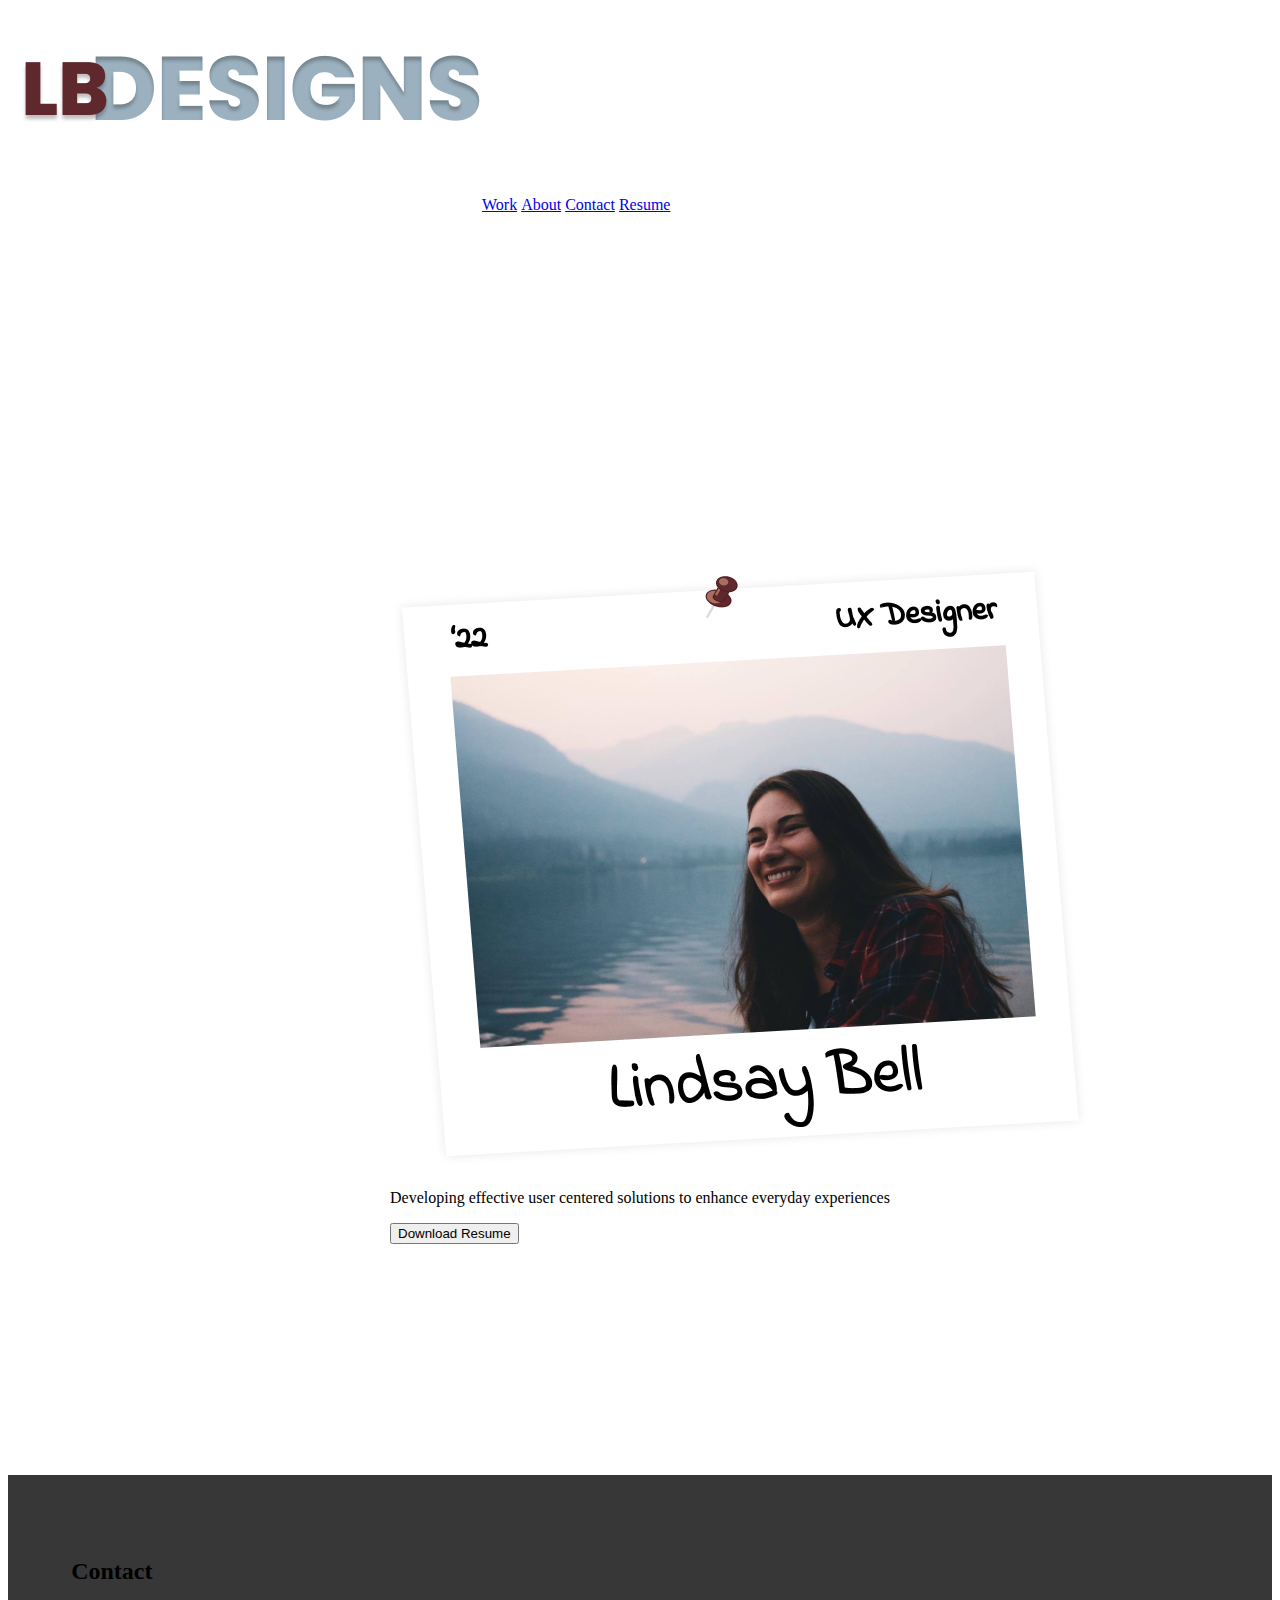
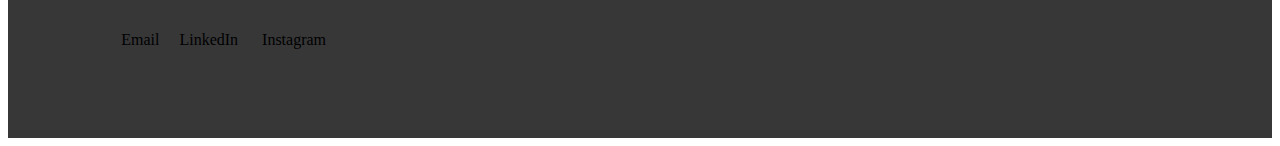
<file: Ver.01/index.html>
<!DOCTYPE html>
<html lang="en">
<head>
    <title>Lindsay Bell Portfolio</title>
    <link href="css/styles.css" type="text/css" rel="stylesheet">
</head>
<body>
    <header class="navigation">
        <div class="inline-block, logo">
            <img src="../Ver.01/images/logo.png">
        </div>
        <nav class="inline-block">
            <ul>
                <li class="inline-block"><a href="#">Work</a></li>
                <li class="inline-block"><a href="#">About</a></li>
                <li class="inline-block"><a href="#">Contact</a></li>
                <li class="inline-block"><a href="#">Resume</a></li>
            </ul>
        </nav>
    </header>
    <section class="heroImg">
        <div class="content">
            <img src="images/hero_image.png">
            <p> Developing effective user centered solutions to enhance everyday experiences</p>
            <button>Download Resume</button>
        </div>
    </section>
    <footer>
        <h2>Contact</h2>
        <ul>
            <li class="inline-block">Email</l1>
            <li class="inline-block">LinkedIn</li>
            <li class="inline-block">Instagram</li>
        </ul>
    </footer>
</body>
</html>
</file>
<file: Ver.01/css/styles.css>
.inline-block {
    display: inline-block;
    vertical-align: top;
}

.logo {
    width: 23%;
    padding: 1%;
    text-align: center;
}

nav {
    width: 73%;
    padding: 1%;
}

ul {
    width: 50%;
    margin-left: auto;
}

.heroImg {
    height: 600px;
    padding: 25%;
}

.content {
    width: 500px;
    margin: 0 auto;
}

footer {
    background-color: #373738;
    padding: 5%;
}

footer ul {
    display: inline-block;
    vertical-align: top;
}

footer li {
    padding: 10px;
}
</file>
